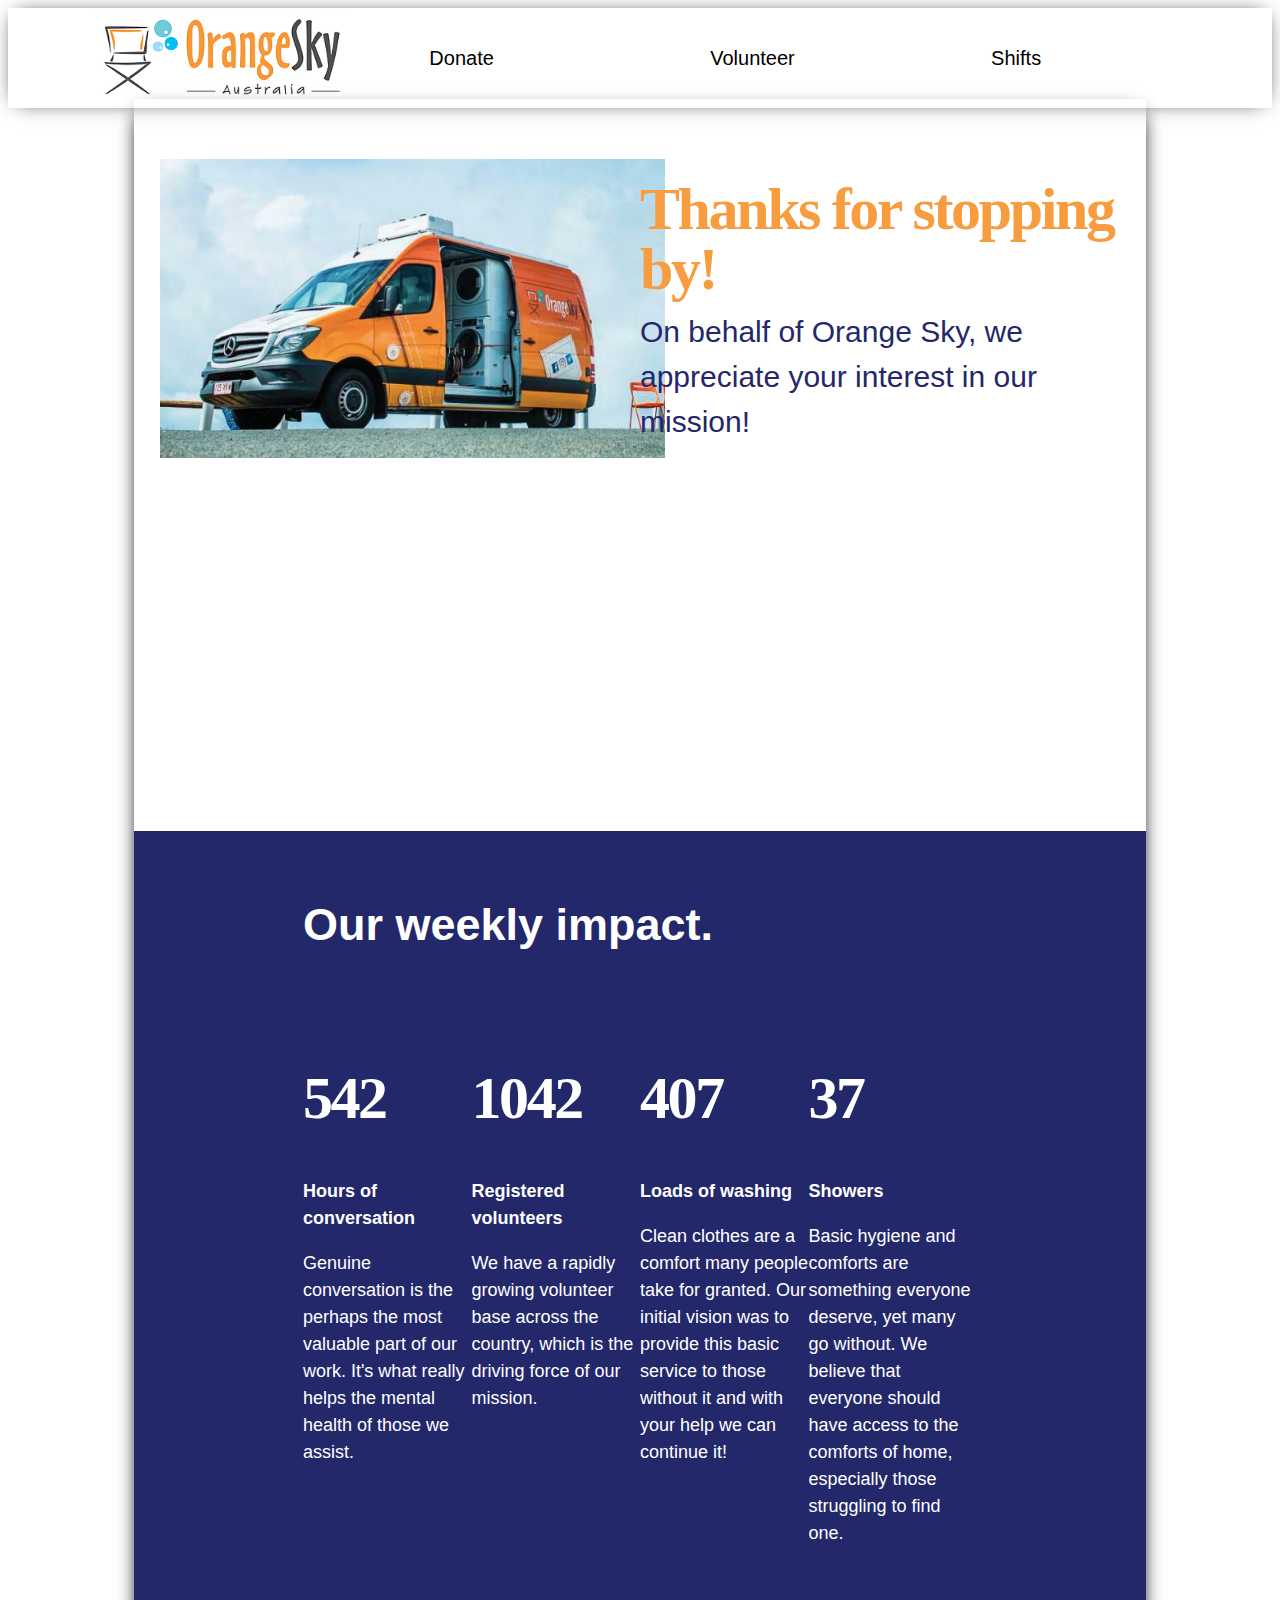
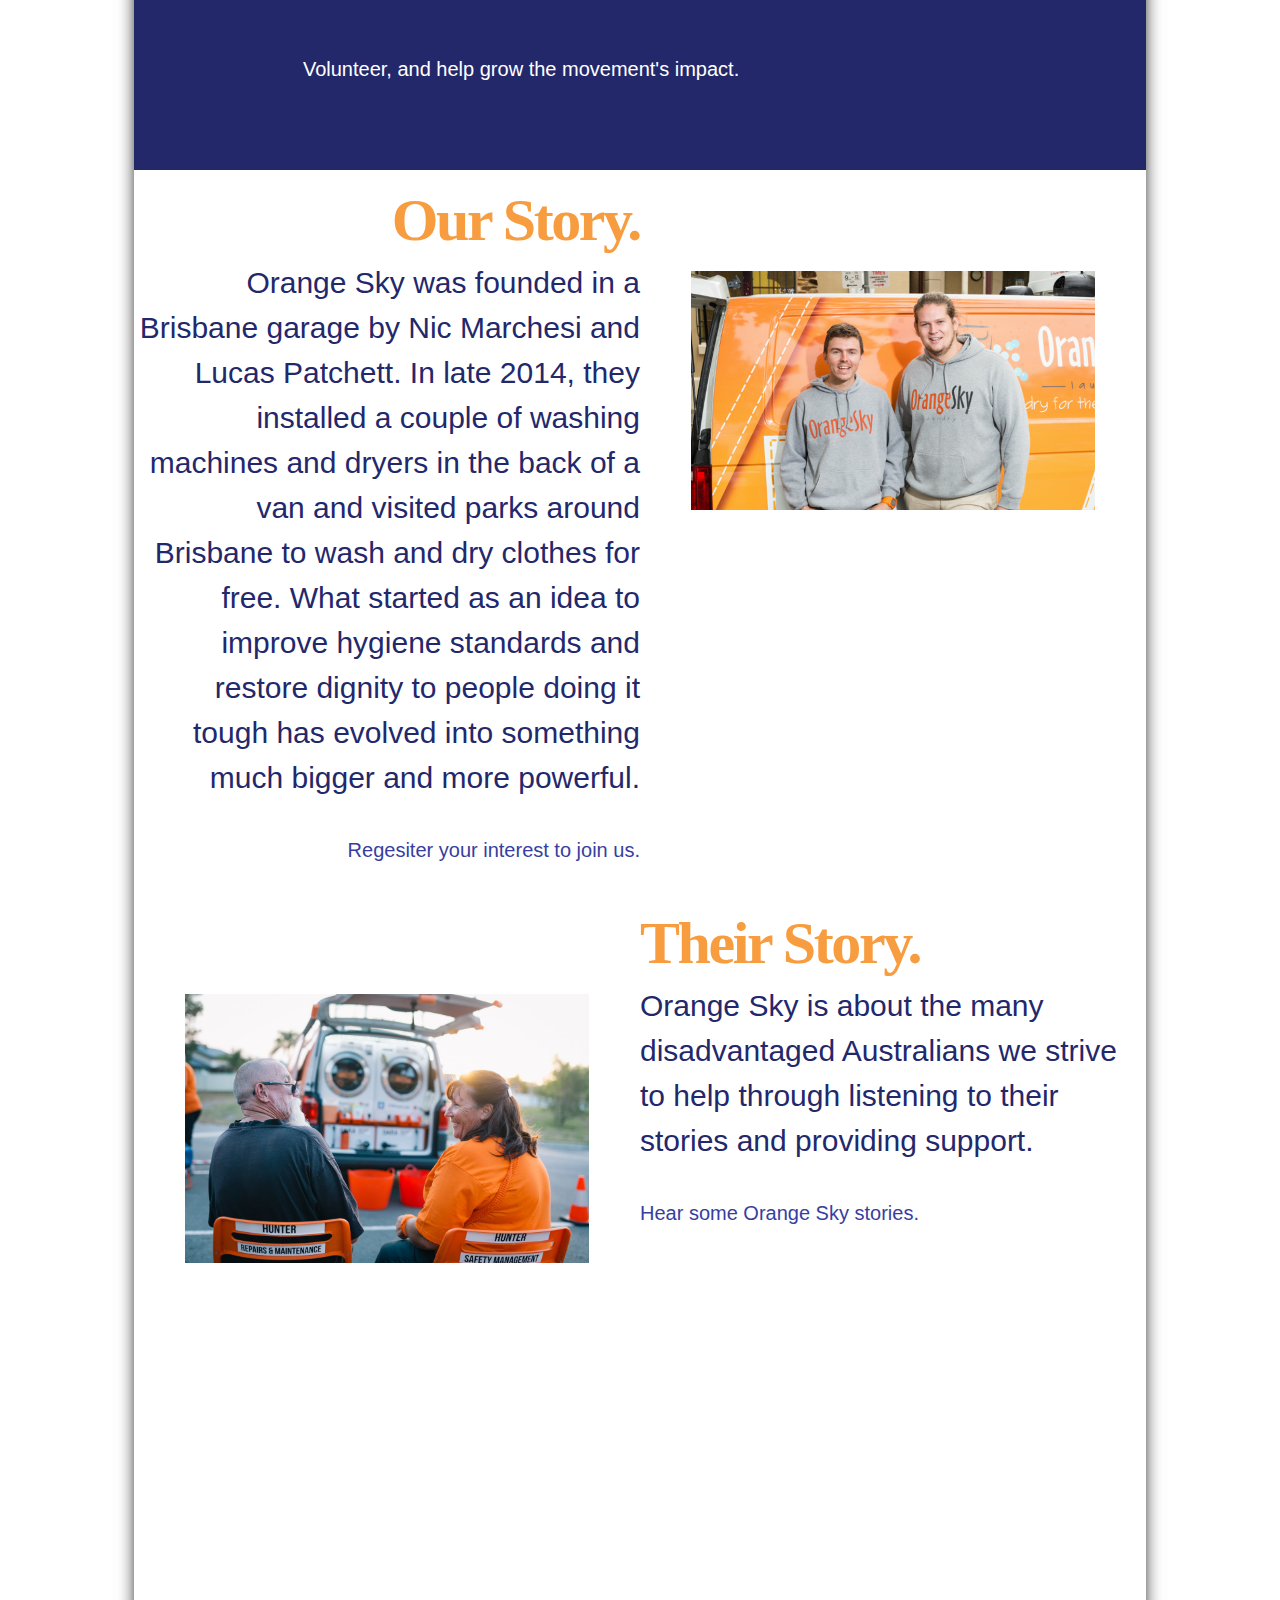
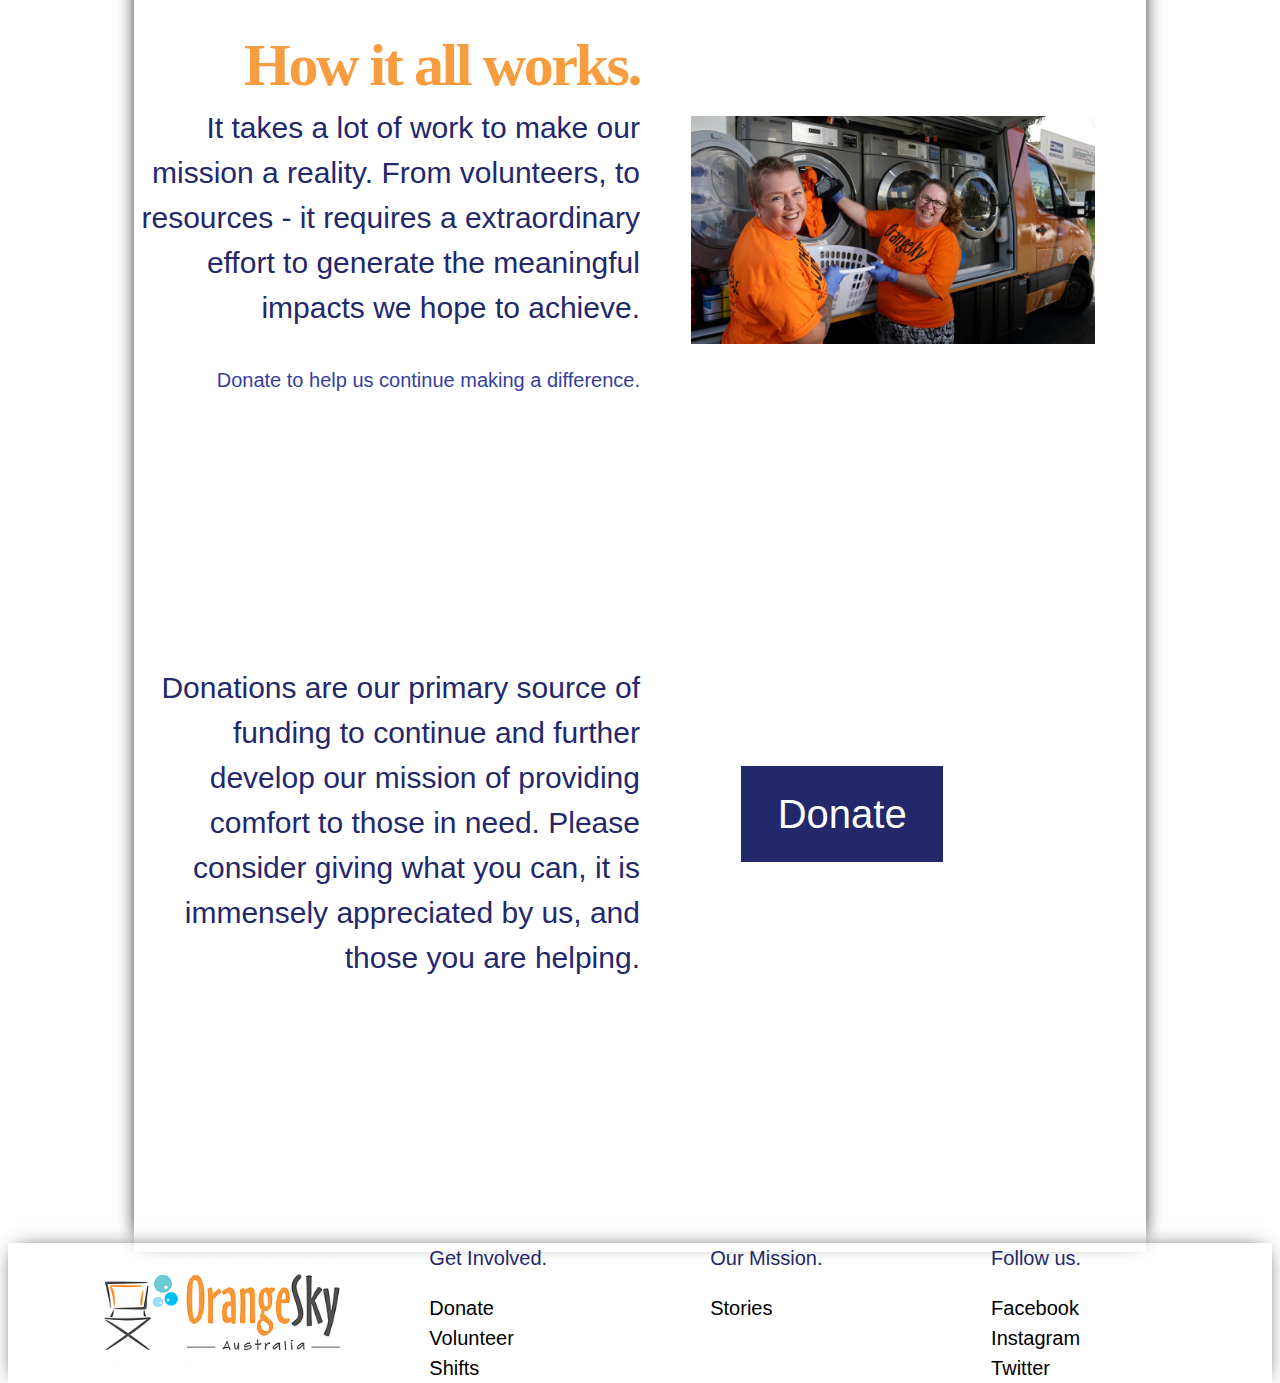
<file: index.html>
<!DOCTYPE html>
<html>

  <!-- This document is the homepage -->

<head>
	<meta charset="utf-8">
	<meta name="viewport" content="width=device-width">
	<title>repl.it</title>
	<link href="style.css" rel="stylesheet" type="text/css" />
</head>

<!-- Homepage is divided into named grid sections, which are filled with content -->

<div class="homepage">
  <div class="header">
    <div class="head-nav-links"> <!-- most important links are found here - donate, volunteer, and shifts -->
      <div class="links1">
        <p3><a href="donation.html">Donate</a></p3>
      </div>
      <div class="links2">
        <p3><a href="volunteer.html">Volunteer</a></p3>
      </div>
      <div class="links3">
         <p3 ><a href="shifts.html">Shifts</a></p3>
      </div>
    </div>
    <div class="head-home-link">
      <p3><a href = "index.html"> <!-- the Orange Sky logo is the home button -->
      <img src="imgs/logo.png" class="center" style="width: 60%"> </a> </p3>
    </div>
  </div>
  <div class="central"> <!-- central is the main part of the page, everything that isn't header or footer -->
    <div class="intro"> <!-- intro section -->
      <div class="intro-pic">
        <img src="imgs/van.png" class="center" style="padding-top: 10%">
      </div>
      <div class="intro-text">
         <h1 style="text-align: left; padding-top: 10%;"> Thanks for stopping by! </h1>
      <p style="text-align: left;"> On behalf of Orange Sky, we appreciate your interest in our mission!</p>
      </div>
    </div>
    <div class="stats"> <!-- stats section -->
      <div class="stats-title">
        <h4 style="font-size: 50 px;"> Our weekly impact. </h4>
      </div>
      <div class="stats-foot">
        <p2 style="text-align: right;"><a class="three" href="volunteer.html">Volunteer, and help grow the movement's impact.</a></p2>
      </div>
      <div class="convo">
        <h2> 542 </h2>
      <h3> Hours of conversation </h3>
      <p2> Genuine conversation is the perhaps the most valuable part of our work.
 It's what really helps the mental health of those we assist. </p2>
      </div>
      <div class="volun">
        
<h2> 1042 </h2>
      <h3> Registered volunteers </h3>
      <p2> We have a rapidly growing volunteer base across 
the country, which is the driving force of our mission. </p2>
      </div>
      <div class="wash">
        <h2> 407 </h2>
      <h3> Loads of washing </h3>
      <p2> Clean clothes are a comfort many people take for granted. Our initial vision was to provide 
this basic service to those without it and with your help we can continue it! </p2>
      </div>
      <div class="shower">
           <h2> 37 </h2>
      <h3> Showers </h3>
      <p2> Basic hygiene and comforts are something everyone deserve, yet many go without. We believe that everyone should have access to 
the comforts of home, especially those struggling to find one. </p2>
      </div>
    </div>
    <div class="our-story">  <!-- information sections -->
      <div class="our-text">
        

<h1 style="text-align: right;"> Our Story. </h1>
      <p style="text-align: right;"> Orange Sky was founded in a Brisbane garage by Nic Marchesi and Lucas Patchett. In late 2014, they installed a couple of washing machines and dryers in the back of a van and visited parks around Brisbane to wash and dry clothes for free. What started as an idea to improve hygiene standards and restore dignity to people doing 
it tough has evolved into something much bigger and more powerful.</p>
<p style="text-align: right; font-size: 25px;"><a class="two" href="volunteer.html">Regesiter your interest to join us.</a></p>
      </div>
      <div class="our-pic">
        
<img src="imgs/founders.jpg" class="centerimg">
      </div>
    </div>
    <div class="their-story">
      <div class="their-pic">
        <img src="imgs/theirstories.jpg" class="centerimg">
      </div>
      <div class="their-text">
        
<h1 style="text-align: left;"> Their Story. </h1>
      <p style="text-align: left; "> Orange Sky is about the many disadvantaged Australians we strive
 to help through listening to their stories and providing support.</p>
 <p style="font-size: 25px;"><a class="two" href="stories.html">Hear some Orange Sky stories.</a></p>
      </div>
    </div>
    <div class="workings">
      <div class="work-text">
        
<h1 style="text-align: right;"> How it all works. </h1>
      <p style="text-align: right;"> It takes a lot of work to make our mission a reality. From volunteers, to resources - it
 requires a extraordinary effort to generate the meaningful impacts we hope to achieve. </p>
 <p style="text-align: right; font-size: 25px;"><a class="two" href="donate.html">Donate to help us continue making a difference.</a></p>
      </div>
      <div class="work-pic">
         <img src="imgs/laundry.jpg" class="centerimg">
      </div>
    </div>
    <div class="cta">  <!-- call to action block with donate button -->
      <div class="cta-text">
         <p style="text-align: right;"> Donations are our primary source of funding to continue and further develop our mission of providing comfort to those in need. Please consider giving what you can, it is immensely appreciated by us, and those you are helping.  </p>
      </div>
      <div class="cta-link">
        <button href="donation.html" class="button"><a class="four" href = "donation.html">Donate</a></button>
      </div>
    </div>
  </div>
  <div class="footer"> <!-- footer section, includes links to all pages -->
    <div class="foot-home-link">
      <p3><a href = "index.html">
      <img src="imgs/logo.png" class="center" style="width: 60%"> </a> </p3>
    </div>
    <div class="foot-nav">
      <div class="foot-links1">
        <p style="font-size: 20px;">Get Involved.</p>
        <p3><a href="donation.html">Donate</a></p3>
        <p3><a href="volunteer.html">Volunteer</a></p3>
        <p3><a href="shifts.html">Shifts</a></p3>
      </div>
      <div class="foot-links2">
        <p style="font-size: 20px;">Our Mission.</p>
        <p3><a href="stories.html">Stories</a></p3>
      </div>
      <div class="foot-links3">
        <p style="font-size: 20px;">Follow us.</p>
        <p3><a href="https://www.facebook.com/OrangeSkyAU/">Facebook</a></p3>
        <p3><a href="https://www.instagram.com/orangeskyau/?hl=en">Instagram</a></p3>
        <p3><a href="https://twitter.com/orangeskyau?lang=en">Twitter</a></p3>
      </div>
    </div>
  </div>
</div>
</html>
</file>
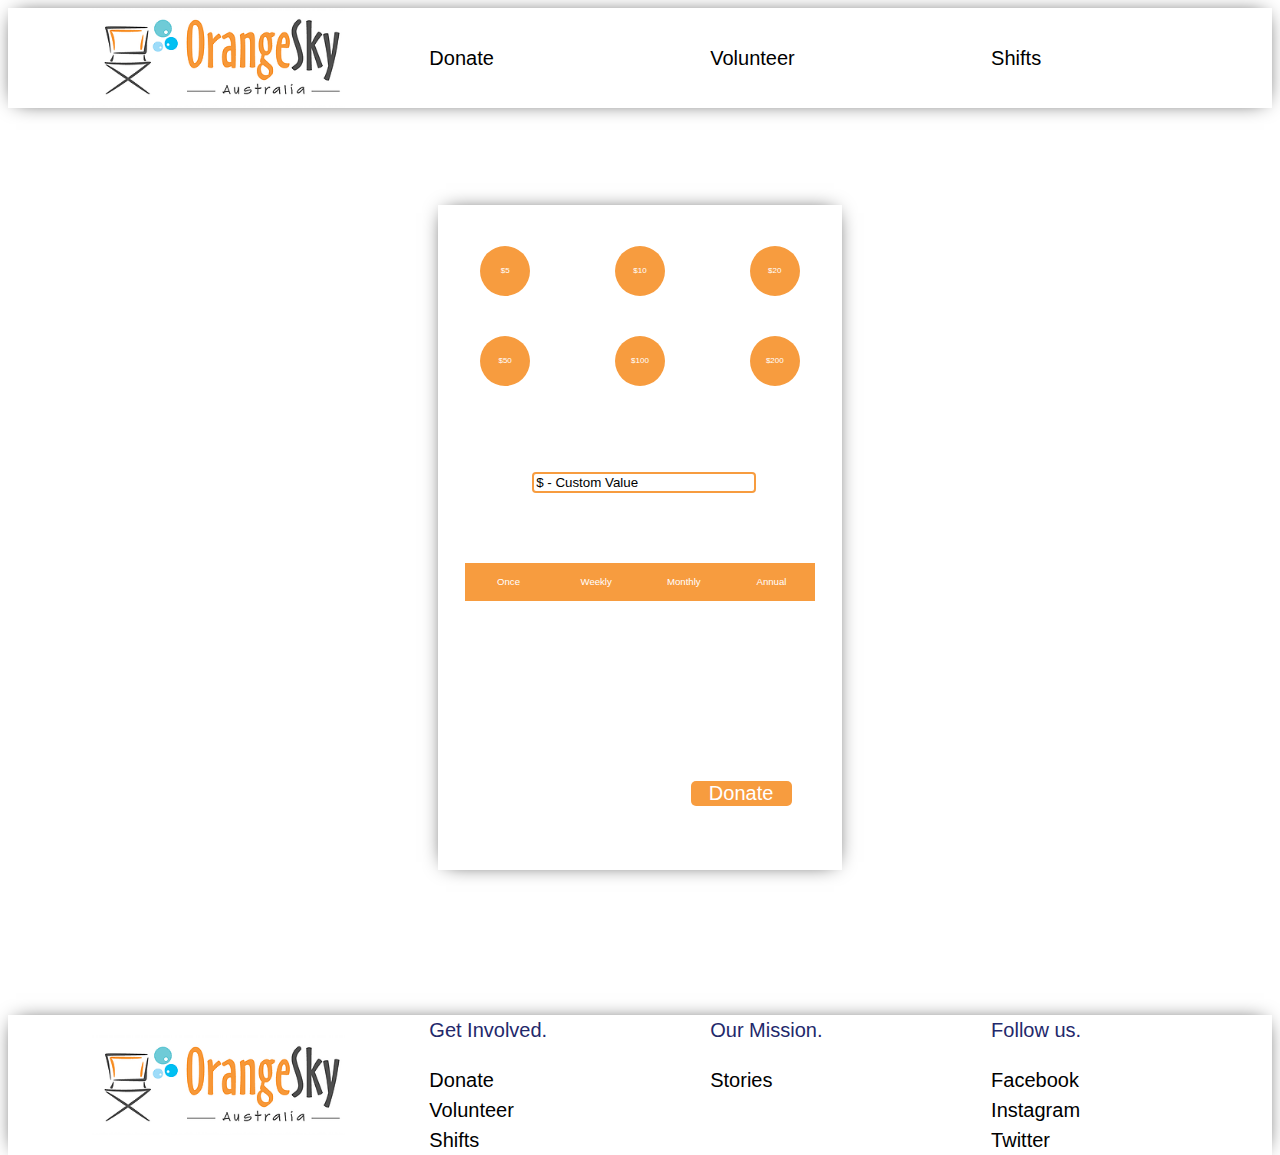
<file: donation.html>
<!DOCTYPE html>
<html>

<head>
	<meta charset="utf-8">
	<meta name="viewport" content="width=device-width">
	<title>repl.it</title>
	<link href="style.css" rel="stylesheet" type="text/css" />
</head>

<div class="donation">
  <div class="d-header"> <!-- header and footer are the same on all pages -->
    <div class="d-head-nav-links">
      <div class="d-links1"><p3><a href="donation.html">Donate</a></p3></div>
      <div class="d-links2"><p3><a href="volunteer.html">Volunteer</a></p3></div>
      <div class="d-links3"><p3 ><a href="shifts.html">Shifts</a></p3></div>
    </div>
    <div class="d-head-home-link"><p3><a href = "index.html">
      <img src="imgs/logo.png" class="center" style="width: 60%"> </a> </p3> </a> </p3></div>
  </div>
  <div class="form"> <!-- central form block -->
    <div class="main-space">
      <div class="amounts">
        <div class="choices">
          <div class="five"><button class="circlebutton">$5</button></div>
          <div class="ten"><button class="circlebutton">$10</button></div>
          <div class="twenty"><button class="circlebutton">$20</button></div>
          <div class="fifty"><button class="circlebutton">$50</button></div>
          <div class="hundred"><button class="circlebutton">$100</button></div>
          <div class="two-hundred"><button class="circlebutton">$200</button></div>
        </div>
        <div class="custom">
          <div class="entry-zone"><input type="text" class="inputbox" value="$ - Custom Value"></div>
        </div>
      </div>
      <div class="frequency">
        <div class="once"><button class="selectorbutton">Once</button></div>
        <div class="weekly"><button class="selectorbutton">Weekly</button></div>
        <div class="monthly"><button class="selectorbutton">Monthly</button></div>
        <div class="annual"><button class="selectorbutton">Annual</button></div>
      </div>
      <div class="submit">
        <div class="submit-space"><button class="submitbutton">Donate</button></div>
      </div>
    </div>
  </div>
   <div class="d-footer"> <!-- same footer as homepage -->
    <div class="d-foot-home-link"><p3><a href = "index.html">
      <img src="imgs/logo.png" class="center" style="width: 60%"> </a> </p3></div>
    <div class="d-foot-nav">
      <div class="d-foot-links1">
          <p style="font-size: 20px;">Get Involved.</p>
        <p3><a href="donation.html">Donate</a></p3>
        <p3><a href="volunteer.html">Volunteer</a></p3>
        <p3><a href="shifts.html">Shifts</a></p3>
      </div>
      <div class="d-foot-links2">
        <p style="font-size: 20px;">Our Mission.</p>
        <p3><a href="stories.html">Stories</a></p3>
      </div>
      <div class="d-foot-links3">
         <p style="font-size: 20px;">Follow us.</p>
        <p3><a href="https://www.facebook.com/OrangeSkyAU/">Facebook</a></p3>
        <p3><a href="https://www.instagram.com/orangeskyau/?hl=en">Instagram</a></p3>
        <p3><a href="https://twitter.com/orangeskyau?lang=en">Twitter</a></p3>
      </div>
    </div>
  </div>
</div>


</html>
</file>
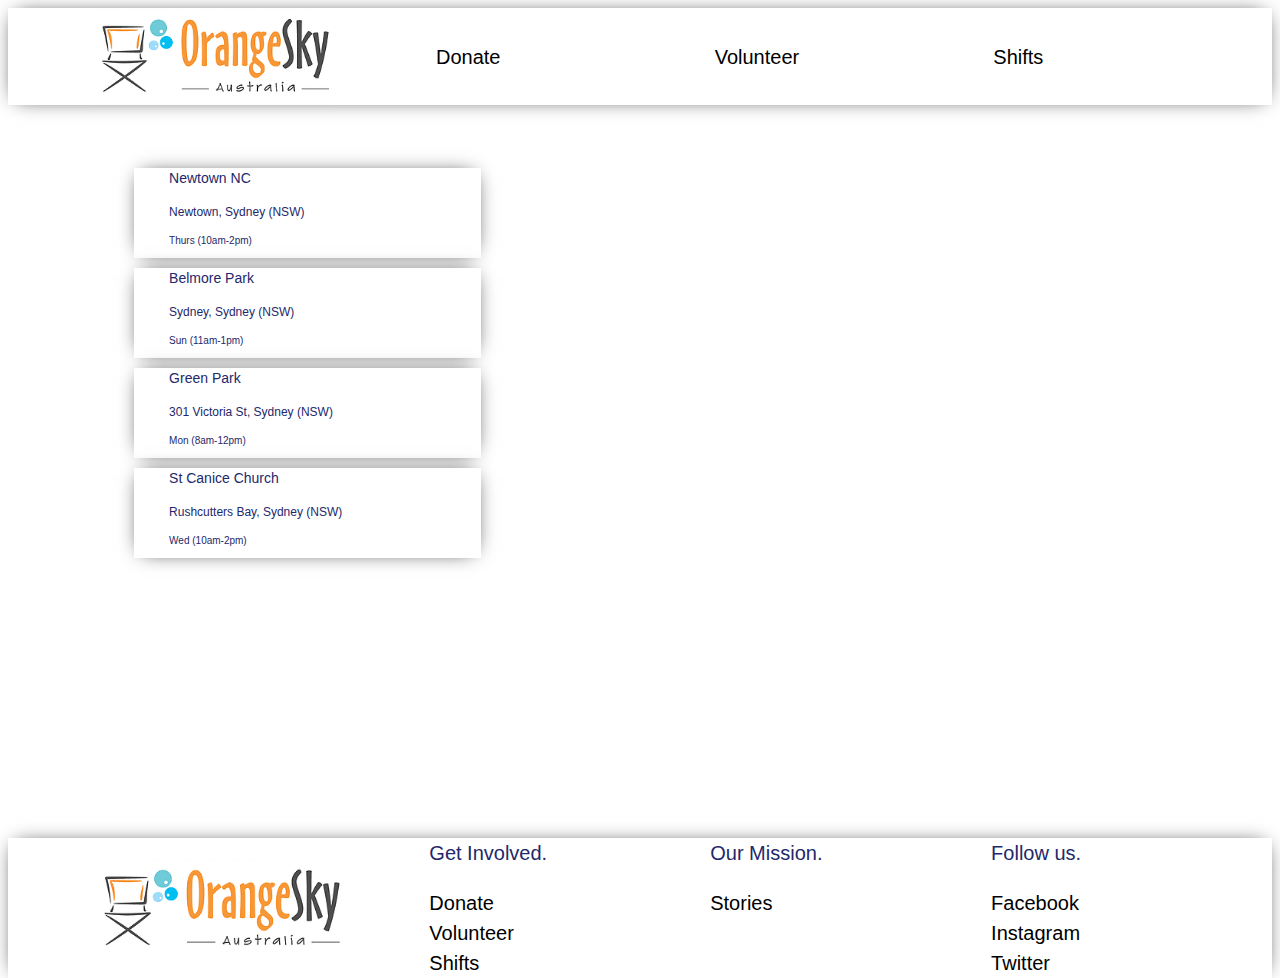
<file: shifts.html>
<!DOCTYPE html>
<html>

<head>
	<meta charset="utf-8">
	<meta name="viewport" content="width=device-width">
	<title>repl.it</title>
	<link href="style.css" rel="stylesheet" type="text/css" />
</head>

<div class="shifts"> 
  <div class="sh-header">
    <div class="sh-head-nav-links">
      <div class="sh-links1">
        <p3><a href="donation.html">Donate</a></p3>
      </div>
      <div class="sh-links2">
        <p3><a href="volunteer.html">Volunteer</a></p3>
      </div>
      <div class="sh-links3">
        <p3 ><a href="shifts.html">Shifts</a></p3>
      </div>
    </div>
    <div class="sh-head-home-link">
      <p3><a href = "index.html">
      <img src="imgs/logo.png" class="center" style="width: 60%"> </a> </p3>
    </div>
  </div>
  <div class="shifts-hub"> <!-- shifts hub includes shifts bar and the embedded map -->
    
    
    <div class="shifts-bar"> <!-- shifts bar contains blocks with shift details listed -->
      <div class="shift1">
        <p style = "font-size: 14px; margin-left: 10%;"> Newtown NC </p>
         <p style = "font-size: 12px; margin-left: 10%;"> Newtown, Sydney (NSW) </p>
          <p style = "font-size: 10px; margin-left: 10%;"> Thurs (10am-2pm) </p>
      </div>
      <div class="shift2">
         <p style = "font-size: 14px; margin-left: 10%;"> Belmore Park </p>
         <p style = "font-size: 12px; margin-left: 10%;"> Sydney, Sydney (NSW) </p>
          <p style = "font-size: 10px; margin-left: 10%;"> Sun (11am-1pm) </p>
      </div>
      <div class="shift3">
         <p style = "font-size: 14px; margin-left: 10%;"> Green Park </p>
         <p style = "font-size: 12px; margin-left: 10%;"> 301 Victoria St, Sydney (NSW) </p>
          <p style = "font-size: 10px; margin-left: 10%;"> Mon (8am-12pm) </p>
      </div>
      <div class="shift4">
         <p style = "font-size: 14px; margin-left: 10%;"> St Canice Church </p>
         <p style = "font-size: 12px; margin-left: 10%;"> Rushcutters Bay, Sydney (NSW) </p>
          <p style = "font-size: 10px; margin-left: 10%;"> Wed (10am-2pm) </p>
      </div>
    </div>
    <div class="shifts-map"> <!-- embeded Google map of Sydney - it's interactive-->
       <iframe src="https://www.google.com/maps/embed?pb=!1m18!1m12!1m3!1d424146.1026650159!2d150.65179546185027!3d-33.84735671951983!2m3!1f0!2f0!3f0!3m2!1i1024!2i768!4f13.1!3m3!1m2!1s0x6b129838f39a743f%3A0x3017d681632a850!2sSydney%20NSW!5e0!3m2!1sen!2sau!4v1606015134118!5m2!1sen!2sau" width="100%" height="500" frameborder="0" style="border:0;" allowfullscreen="" aria-hidden="false" tabindex="0"></iframe>
    </div>
  </div>
   <div class="sh-footer"> <!-- same footer on each page, allows all pages to be easily accessed -->
    <div class="sh-foot-home-link">
      <p3><a href = "index.html">
      <img src="imgs/logo.png" class="center" style="width: 60%"> </a> </p3>
    </div>
    <div class="sh-foot-nav">
      <div class="sh-foot-links1">
        <p style="font-size: 20px;">Get Involved.</p>
        <p3><a href="donation.html">Donate</a></p3>
        <p3><a href="volunteer.html">Volunteer</a></p3>
        <p3><a href="shifts.html">Shifts</a></p3>
      </div>
      <div class="sh-foot-links2">
        <p style="font-size: 20px;">Our Mission.</p>
        <p3><a href="stories.html">Stories</a></p3>
      </div>
      <div class="sh-foot-links3">
        <p style="font-size: 20px;">Follow us.</p>
        <p3><a href="https://www.facebook.com/OrangeSkyAU/">Facebook</a></p3>
        <p3><a href="https://www.instagram.com/orangeskyau/?hl=en">Instagram</a></p3>
        <p3><a href="https://twitter.com/orangeskyau?lang=en">Twitter</a></p3>
      </div>
    </div>
  </div>
</div>

</html>
</file>
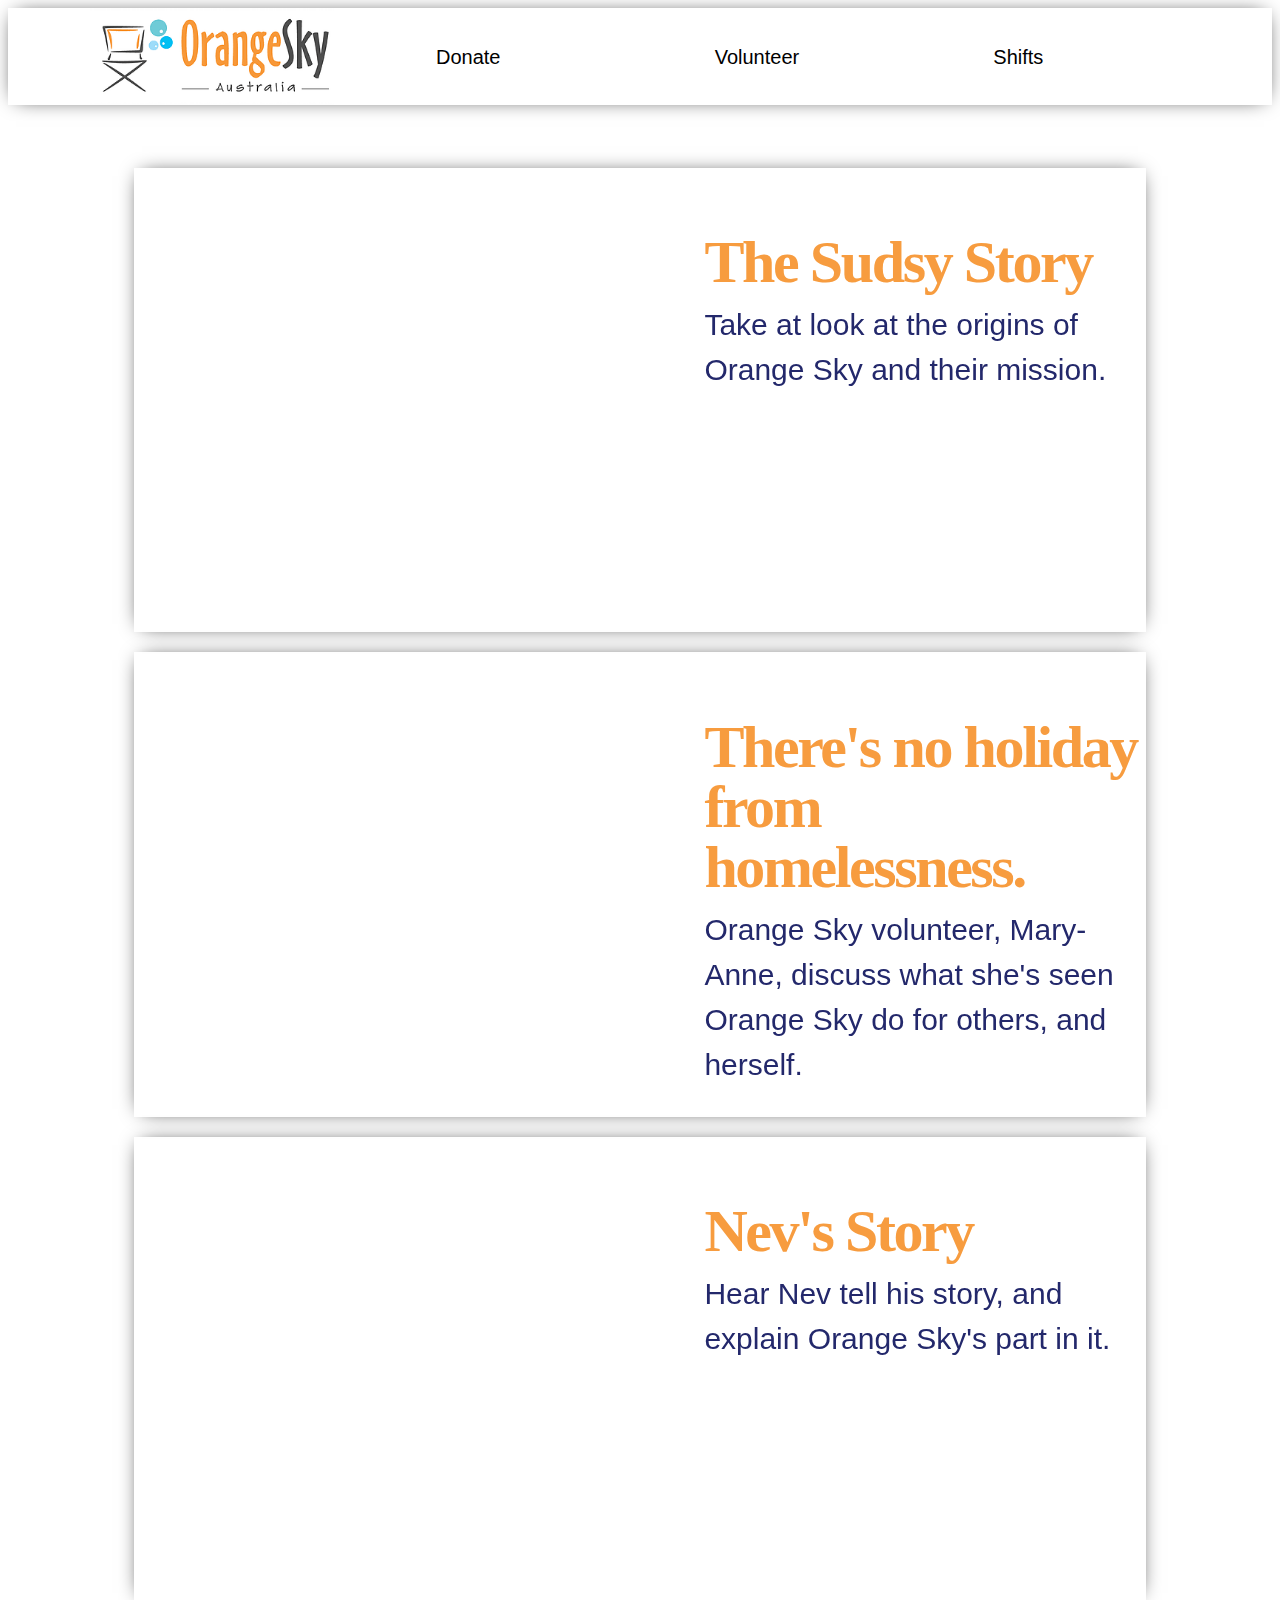
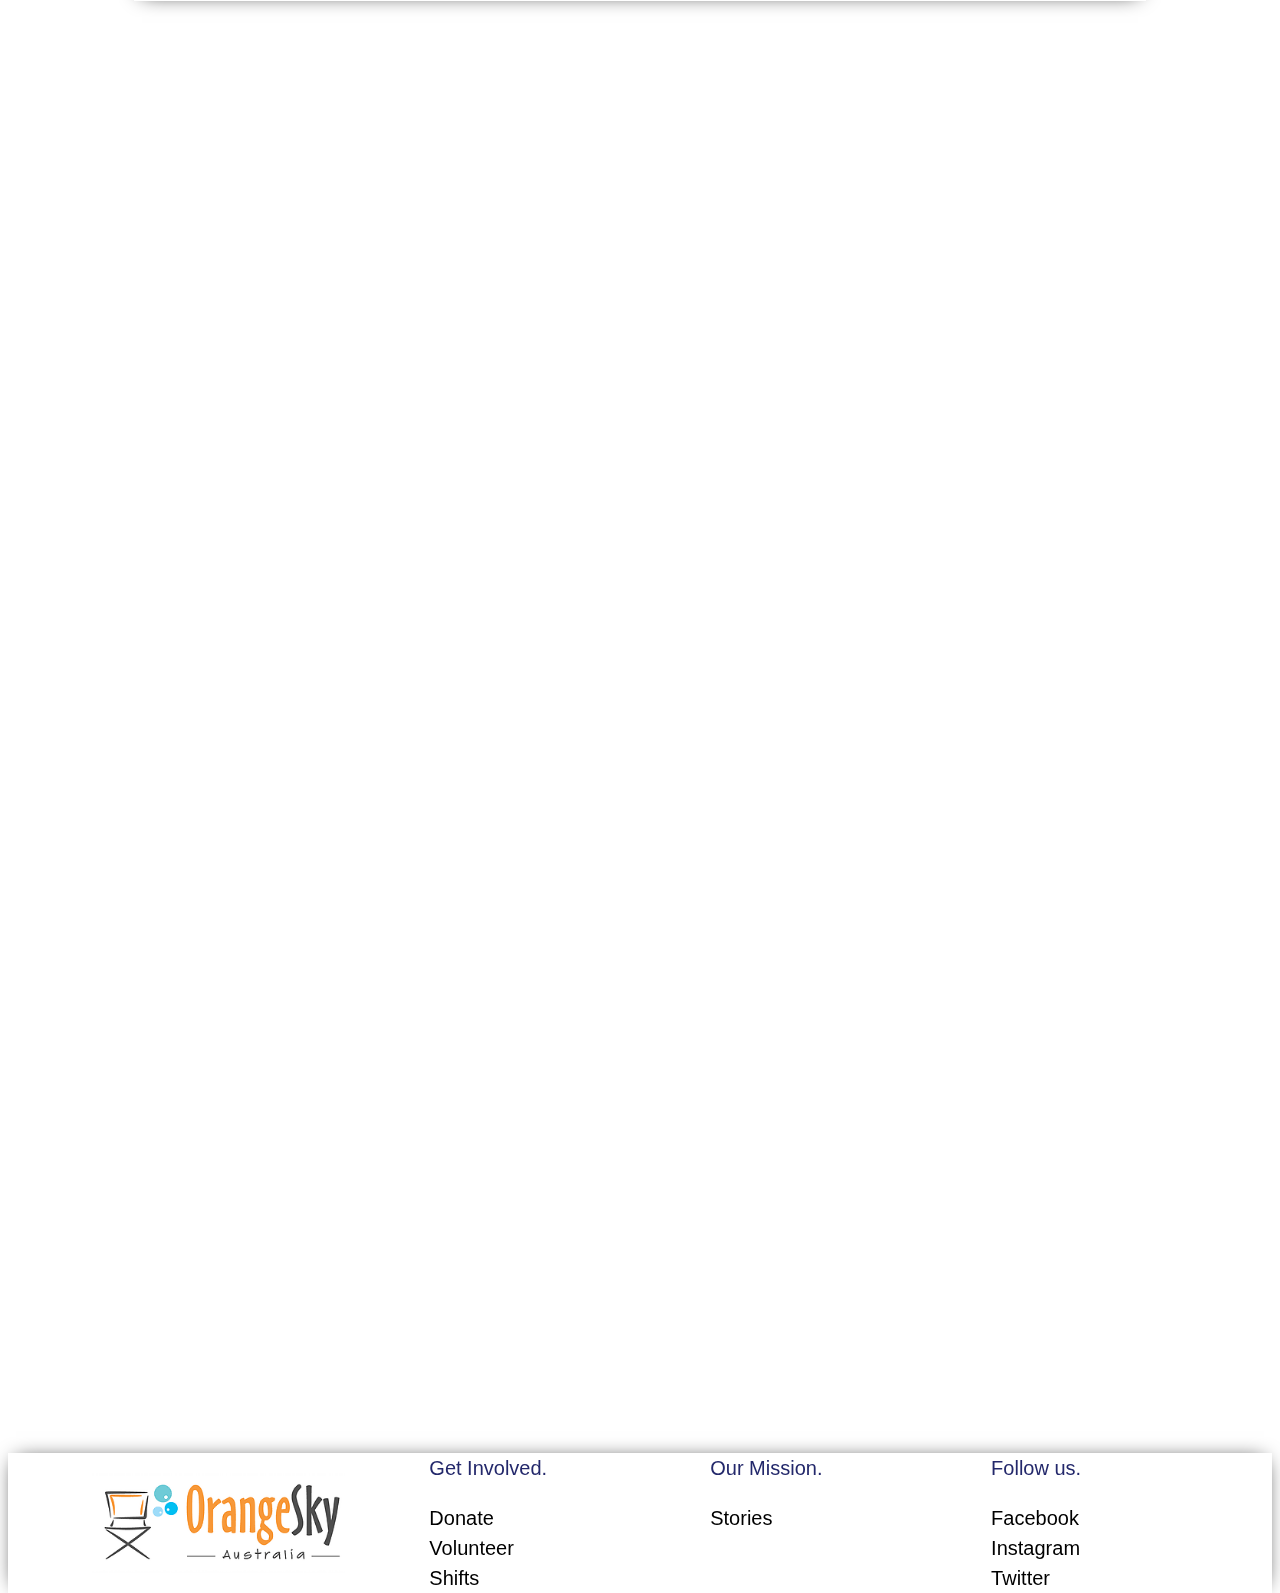
<file: stories.html>
<!DOCTYPE html>
<html>

<head>
	<meta charset="utf-8">
	<meta name="viewport" content="width=device-width">
	<title>repl.it</title>
	<link href="style.css" rel="stylesheet" type="text/css" />
</head>

<div class="stories"> <!-- stories page is a source of embedded youtube videos -->
  <div class="s-header">
    <div class="s-head-nav-links">
      <div class="s-links1">
        <p3><a href="donation.html">Donate</a></p3>
      </div>
      <div class="s-links2">
        <p3><a href="volunteer.html">Volunteer</a></p3>
      </div>
      <div class="s-links3">
        <p3 ><a href="shifts.html">Shifts</a></p3>
      </div>
    </div>
    <div class="s-head-home-link">
      <p3><a href = "index.html">
      <img src="imgs/logo.png" class="center" style="width: 60%"> </a> </p3>
    </div>
  </div>
  <div class="stories-hub">
    <!-- There are three stories used as examples but the page could contain as many as needed -->
    <div class="story1">
      <div class="s1img">
        <iframe width="560" height="100%" src="https://www.youtube.com/embed/RaxfJHLD8uM" frameborder="0" allow="accelerometer; autoplay; clipboard-write; encrypted-media; gyroscope; picture-in-picture" allowfullscreen></iframe>
      </div>
      <div class="s1text">
        <h1 style="text-align: left; padding-top: 10%;"> The Sudsy Story </h1>
      <p style="text-align: left;">Take at look at the origins of Orange Sky and their mission.</p>
      </div>
    </div>
    <div class="story2">
      <div class="s2img">
        <iframe width="560" height="100%" src="https://www.youtube.com/embed/nKksWhoHJYY" frameborder="0" allow="accelerometer; autoplay; clipboard-write; encrypted-media; gyroscope; picture-in-picture" allowfullscreen></iframe>
      </div>
      <div class="s2text">
        <h1 style="text-align: left; padding-top: 10%;">There's no holiday from homelessness.</h1>
      <p style="text-align: left;">Orange Sky volunteer, Mary-Anne, discuss what she's seen Orange Sky do for others, and herself.</p>
      </div>
    </div>
    <div class="story3">
      <div class="s3img">
        <iframe width="560" height="100%" src="https://www.youtube.com/embed/RZxlygkoctw" frameborder="0" allow="accelerometer; autoplay; clipboard-write; encrypted-media; gyroscope; picture-in-picture" allowfullscreen></iframe>
      </div>
      <div class="s3text">
        <h1 style="text-align: left; padding-top: 10%;">Nev's Story</h1>
      <p style="text-align: left;">Hear Nev tell his story, and explain Orange Sky's part in it.</p>
      </div>
    </div>
  </div>
  <div class="s-footer"> <!--again, the same footer is always used -->
    <div class="s-foot-home-link">
       <p3><a href = "index.html">
      <img src="imgs/logo.png" class="center" style="width: 60%"> </a> </p3>
    </div>
    <div class="s-foot-nav">
      <div class="s-foot-links1">
        <p style="font-size: 20px;">Get Involved.</p>
        <p3><a href="donation.html">Donate</a></p3>
        <p3><a href="volunteer.html">Volunteer</a></p3>
        <p3><a href="shifts.html">Shifts</a></p3>
      </div>
      <div class="s-foot-links2">
        <p style="font-size: 20px;">Our Mission.</p>
        <p3><a href="stories.html">Stories</a></p3>
      </div>
      <div class="s-foot-links3">
         <p style="font-size: 20px;">Follow us.</p>
        <p3><a href="https://www.facebook.com/OrangeSkyAU/">Facebook</a></p3>
        <p3><a href="https://www.instagram.com/orangeskyau/?hl=en">Instagram</a></p3>
        <p3><a href="https://twitter.com/orangeskyau?lang=en">Twitter</a></p3>
      </div>
    </div>
  </div>
</div>

</html>
</file>
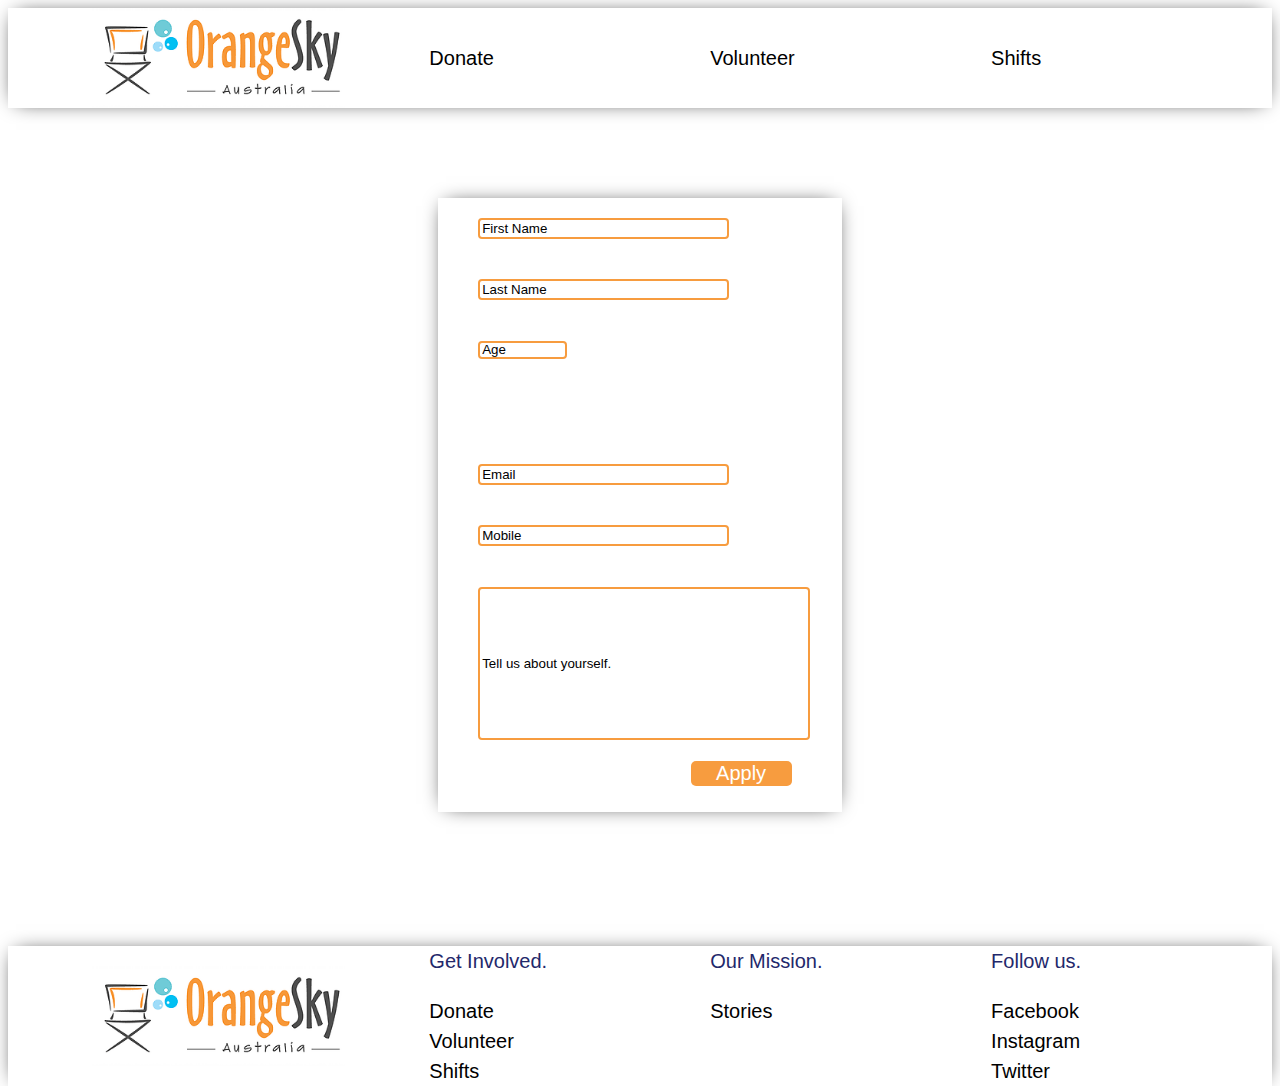
<file: volunteer.html>
<!DOCTYPE html>
<html>

<head>
	<meta charset="utf-8">
	<meta name="viewport" content="width=device-width">
	<title>repl.it</title>
	<link href="style.css" rel="stylesheet" type="text/css" />
</head>

<div class="volunteer"> <!-- volunteer form allows user to enter in their deatils. -->
	<div class="v-header">
		<div class="v-head-nav-links">
			<div class="v-links1">
				<p3><a href="donation.html">Donate</a></p3> 
			</div>
			<div class="v-links2">
				<p3><a href="volunteer.html">Volunteer</a></p3>
			</div>
			<div class="v-links3">
				<p3><a href="shifts.html">Shifts</a></p3>
			</div>
		</div>
		<div class="v-head-home-link">
			<p3><a href="index.html">
					<img src="imgs/logo.png" class="center" style="width: 60%"> </a> </p3>
    </div>
  </div>
  <div class="v-form">
    <div class="v-form-space">
      <div class="name"> <!-- first and last name -->
        <input type="text" class="inputbox-v" value="First Name">
        <input type="text" class="inputbox-v" value="Last Name">
      </div>
      <div class="details"> <!-- age -->
        <input type="text" class="inputbox-v" style="height: 10%; width:20%" value="Age">
      
      </div>
      <div class="contact"> <!-- phone and email -->
        <input type="text" class="inputbox-v" value="Email">
        <input type="text" class="inputbox-v" value="Mobile">
      </div>
      <div class="reason"> <!-- short personal description and reason to volunteer -->
        <input type="text" class="inputbox-v" style="height: 80%; width:80%" value="Tell us about yourself." >
      </div>
      <div class="v-submit">
        <div class="v-sub-zone"><button class="submitbutton" style="margin-top: 5%">Apply</button></div>
      </div>
    </div>
  </div>
    <div class="v-footer">
    <div class="v-foot-home-link">
      <p3><a href = "index.html">
      <img src="imgs/logo.png" class="center" style="width: 60%"> </a> </p3>
    </div>
    <div class="v-foot-nav">
      <div class="v-foot-links1">
        <p style="font-size: 20px;">Get Involved.</p>
        <p3><a href="donation.html">Donate</a></p3>
        <p3><a href="volunteer.html">Volunteer</a></p3>
        <p3><a href="shifts.html">Shifts</a></p3>
      </div>
      <div class="v-foot-links2">
        <p style="font-size: 20px;">Our Mission.</p>
        <p3><a href="stories.html">Stories</a></p3>
      </div>
      <div class="v-foot-links3">
        <p style="font-size: 20px;">Follow us.</p>
        <p3><a href="https://www.facebook.com/OrangeSkyAU/">Facebook</a></p3>
        <p3><a href="https://www.instagram.com/orangeskyau/?hl=en">Instagram</a></p3>
        <p3><a href="https://twitter.com/orangeskyau?lang=en">Twitter</a></p3>
      </div>
    </div>
  </div>
</div>
</file>
<file: style.css>
html, body, .homepage { height: 150%; margin: 10; }
html, body, .donation { height: 100%; margin: 10; }
html, body, .volunteer { height: 100%; margin: 10; }
html, body, .stories { height: 100%; margin: 10; }


/*The following code sections are used for formatting the content */

.center {
  display: block;
  margin-left: auto;
  margin-right: auto;
  margin-top: auto;
  margin-bottom: auto;
  width: 100%;
  padding-left: 5%;
  padding-right: 5%;
}


.centerimg {
  display: block;
  margin-left: auto;
  margin-right: auto;
  margin-top: auto;
  margin-bottom: auto;
  padding-top: 20%;
  width: 80%;
  padding-left: 5%;
  padding-right: 5%;

}


/*Button styles */
.button {
  display: block;
  margin-left: 20%;
  margin-right: auto;
  margin-top: 20%;
  margin-bottom: auto;
  width: 40%;
  background-color: #23286b; 
  border: none;
  font-family: 'DM Sans', sans-serif;
  color: white;
  text-align: center;
  text-decoration: none;
  font-size: 40px;
  padding-top: 5%;
  padding-bottom: 5%;
}

.button:hover {
  background-color: #f79c3f;
  text-decoration: underline;
  text-decoration-line: 1px;
  font-size: 40px;
  transition: 0.3s;
}

.circlebutton {
  display: block;
  margin-left: auto;
  margin-right: auto;
  margin-top: 30%;
  margin-bottom: auto;
  width: 50px;
  height: 50px;
  background-color: #f79c3f; 
  border: none;
  font-family: 'DM Sans', sans-serif;
  color: white;
  text-align: center;
  text-decoration: none;
  font-size: 50%;
  border-radius: 50%; 
}

.circlebutton:hover {
  background-color: #ffb76f; 
}

.circlebutton:focus {
  background-color: #23286b; 
  transition: 0.2s;
}


.selectorbutton {
  display: block;
 margin-top: 80%;
 padding-top: 15%;
 padding-bottom: 15%;
  width: 100%;
  background-color: #f79c3f; 
  border: none;
  font-family: 'DM Sans', sans-serif;
  color: white;
  text-align: center;
  text-decoration: none;
  font-size: 60%;
}

.selectorbutton:hover {
   background-color: #ffb76f; 
   transition: 0.3s;
}

.selectorbutton:focus {
  background-color: #23286b; 
  border: none;
}

.submitbutton {
  display: block;
  margin-left: auto;
  margin-right: auto;
  margin-top: auto;
  margin-bottom: auto;
  width: 50%;
  background-color: #f79c3f; 
  border-radius: 5px;
  font-family: 'DM Sans', sans-serif;
  color: white;
  text-align: center;
  text-decoration: none;
  font-size: 20px;
  border: none;
}

.submitbutton:hover {
  background-color: #ffb76f; 
}

.submitbutton:focus {
  background-color: #1bce51; 
}


/*input styles*/

.inputbox {
  margin-top: 40%;
  border: 2px solid #f79c3f;
  border-radius: 4px;
  width: 100%;
}

.inputbox:hover {
  border: 2px solid #f79c3f;
  border-radius: 4px;
  width: 100%;
  background-color: #dfdfdf;
  transition: 0.3s;
}

.inputbox:focus {
  border: 2px solid #23286b;
}

.inputbox-v {
  display: inline-grid;
  border: 2px solid #f79c3f;
  border-radius: 4px;
  width: 60%;
  margin-top: 5%;
  margin-bottom: 5%;
  margin-left: 10%;
}

.inputbox-v:hover {
 background-color: #dfdfdf;
 transition: 0.2s;
}

/*text styles */

h1 {
  margin-top: 20px;
  margin-bottom: 10px;
  font-family: 'Times New Roman', TimesNewRoman, Times, Baskerville, Georgia, serif;
  color: #f79c3f;
  font-size: 60px;
  line-height: 1;
  font-weight: 700;
  letter-spacing: -0.04em;
}

  h2 {  
  font-family: 'Times New Roman', TimesNewRoman, Times, Baskerville, Georgia, serif;
  color: rgb(255, 255, 255);
  font-size: 60px;
  line-height: 1;
  font-weight: 700;
  letter-spacing: -0.04em;
  }

h3 {
  font-family: 'DM Sans', sans-serif;
  color: #ffffff;
  font-size: 18px;
  line-height: 1.5;
}

h4 {
    font-family: 'DM Sans', sans-serif;
  color: #ffffff;
  font-size: 45px;
  line-height: 1.5;
}

p {
  font-family: 'DM Sans', sans-serif;
  color: #23286b;
  font-size: 30px;
  line-height: 1.5;
  margin-top: auto;
}

p2 {
  font-family: 'DM Sans', sans-serif;
  color: #ffffff;
  font-size: 18px;
  line-height: 1.5;
}

p3 {
  font-family: 'DM Sans', sans-serif;
  color: #000;
  font-size: 20px;
  line-height: 1.5;
  display: block;
  margin-top: auto;
  margin-bottom: auto;
}




/*link styles */

a:link {
  color: #000;
  font-family: 'DM Sans', sans-serif;
  font-size: 20px;
  text-decoration: none;
  margin-left: auto;
  margin-right: auto;
}

a:hover {
  color: #f79c3f;
  font-family: 'DM Sans', sans-serif;
  font-size: 20px;
  text-decoration: none;
  margin-left: auto;
  margin-right: auto;
}



a.two:link {
 font-family: 'DM Sans', sans-serif;
  color: #373ea0;
  font-size: 25 px;
  line-height: 1.5;
  transition: 0.3s;
}

a.two:hover {
   font-family: 'DM Sans', sans-serif;
  color: #373ea0;
  font-size: 25 px;
  line-height: 1.5;
  text-decoration: underline;
  text-decoration-color:  #f79c3f;
  cursor: pointer;
}


a.three:link {
  color:#ffffff;
  text-align: right;
}

a.three:hover {
  text-align: right;
  color: #f79c3f;
  cursor: pointer;
}


a.four:link { 
  border: none;
  font-family: 'DM Sans', sans-serif;
  color: white;
  text-decoration: none;
  font-size: 40px;
}

a.four:hover {
  color: #373ea0;
  text-decoration: none;
}


/*The following code section is the stylings for the homepage*/
.homepage {
  display: grid;
  grid-template-columns: 0.4fr 1.6fr 1.6fr 0.4fr;
  grid-template-rows: 0.2fr 3fr 0.2fr;
  gap: 0px 0px;
  grid-template-areas:
    "header header header header"
    ". central central ."
    "footer footer footer footer";
}

.header {
  display: grid;
  grid-template-columns: 1fr 1fr 1fr;
  grid-template-rows: 1fr 1fr;
  gap: 0px 0px;
  grid-template-areas:
    "head-home-link head-nav-links head-nav-links"
    "head-home-link head-nav-links head-nav-links";
  grid-area: header;
  box-shadow: 0 0 20px -8px #000;
}
.head-nav-links {
  display: grid;
  grid-template-columns: 1fr 1fr 1fr;
  grid-template-rows: 1fr 1fr;
  gap: 0px 0px;
  grid-template-areas:
    "links1 links2 links3"
    "links1 links2 links3";
  grid-area: head-nav-links;
}
.links1 {
  display: grid;
  grid-template-columns: 1fr;
  grid-template-rows: 1fr;
  gap: 0px 0px;
  grid-template-areas:
    ".";
  grid-area: links1;
}
.links2 {
  display: grid;
  grid-template-columns: 1fr;
  grid-template-rows: 1fr;
  gap: 0px 0px;
  grid-template-areas:
    ".";
  grid-area: links2;
}
.links3 {
  display: grid;
  grid-template-columns: 1fr;
  grid-template-rows: 1fr;
  gap: 0px 0px;
  grid-template-areas:
    ".";
  grid-area: links3;
}
.head-home-link {
  display: grid;
  grid-template-columns: 1fr;
  grid-template-rows: 1fr;
  gap: 0px 0px;
  grid-template-areas:
    ".";
  grid-area: head-home-link;
}

.central {
  display: grid;
  grid-template-columns: 1fr 1fr;
  grid-template-rows: 1fr 1.3fr 1fr 1fr 0.9fr 0.8fr;
  gap: 0px 0px;
  grid-template-areas:
    "intro intro"
    "stats stats"
    "our-story our-story"
    "their-story their-story"
    "workings workings"
    "cta cta";
  grid-area: central;
  box-shadow: 0 9px 0px 0px white, 0 -9px 0px 0px white, 0 0 20px -8px #000,0 0 20px -8px #000;
  
}

.intro {
  display: grid;
  grid-template-columns: 1fr 1fr;
  grid-template-rows: 1fr;
  gap: 0px 0px;
  grid-template-areas:
    "intro-pic intro-text";
  grid-area: intro;
}

.intro-pic { grid-area: intro-pic; }

.intro-text { grid-area: intro-text; }

.stats {
  display: grid;
  grid-template-columns: 1fr 1fr 1fr 1fr 1fr 1fr;
  grid-template-rows: 0.4fr 2.2fr 0.4fr;
  gap: 0px 0px;
  grid-template-areas:
    ". stats-title stats-title stats-title stats-title ."
    ". convo volun wash shower ."
    ". stats-foot stats-foot stats-foot stats-foot .";
  grid-area: stats;
background-color:  #23286b;
}

.stats-title { grid-area: stats-title; }

.stats-foot { grid-area: stats-foot; }

.convo { grid-area: convo; }

.volun { grid-area: volun; }

.wash { grid-area: wash; }

.shower { grid-area: shower; }

.our-story {
  display: grid;
  grid-template-columns: 1fr 1fr;
  grid-template-rows: 1fr;
  gap: 0px 0px;
  grid-template-areas:
    "our-text our-pic";
  grid-area: our-story;
}

.our-text { grid-area: our-text; }

.our-pic { grid-area: our-pic; }

.their-story {
  display: grid;
  grid-template-columns: 1fr 1fr;
  grid-template-rows: 1fr;
  gap: 0px 0px;
  grid-template-areas:
    "their-pic their-text";
  grid-area: their-story;
}

.their-pic { grid-area: their-pic; }

.their-text { grid-area: their-text; }

.workings {
  display: grid;
  grid-template-columns: 1fr 1fr;
  grid-template-rows: 1fr;
  gap: 0px 0px;
  grid-template-areas:
    "work-text work-pic";
  grid-area: workings;
}

.work-text { grid-area: work-text; }

.work-pic { grid-area: work-pic; }

.cta {
  display: grid;
  grid-template-columns: 1fr 1fr;
  grid-template-rows: 1fr;
  gap: 0px 0px;
  grid-template-areas:
    "cta-text cta-link";
  grid-area: cta;

}

.cta-text { grid-area: cta-text; }

.cta-link { grid-area: cta-link; }

.footer {
  display: grid;
  grid-template-columns: 1fr 1fr 1fr;
  grid-template-rows: 1fr 1fr;
  gap: 0px 0px;
  grid-template-areas:
    "foot-home-link foot-nav foot-nav"
    "foot-home-link foot-nav foot-nav";
  grid-area: footer;
  box-shadow: 0 0 20px -8px #000;
}

.foot-home-link {
  display: grid;
  grid-template-columns: 1fr;
  grid-template-rows: 1fr;
  gap: 0px 0px;
  grid-template-areas:
    ".";
  grid-area: foot-home-link;
}

.foot-nav {
  display: grid;
  grid-template-columns: 1fr 1fr 1fr;
  grid-template-rows: 1fr;
  gap: 0px 0px;
  grid-template-areas:
    "foot-links1 foot-links2 foot-links3";
  grid-area: foot-nav;
}

.foot-links1 { grid-area: foot-links1; }

.foot-links2 { grid-area: foot-links2; }

.foot-links3 { grid-area: foot-links3; }

/*The following code section is the stylings for the donation form*/

.donation{
  display: grid;
  grid-template-columns: 0.4fr 1.6fr 1.6fr 0.4fr;
  grid-template-rows: 0.2fr 3fr 0.2fr;
  gap: 0px 0px;
  grid-template-areas:
    "d-header d-header d-header d-header"
    ". form form ."
    "d-footer d-footer d-footer d-footer";
}

.d-header {
  display: grid;
  grid-template-columns: 1fr 1fr 1fr;
  grid-template-rows: 1fr 1fr;
  gap: 0px 0px;
  grid-template-areas:
    "d-head-home-link d-head-nav-links d-head-nav-links"
    "d-head-home-link d-head-nav-links d-head-nav-links";
  grid-area: d-header;
  box-shadow: 0 0 20px -8px #000;
}

.d-head-nav-links {
  display: grid;
  grid-template-columns: 1fr 1fr 1fr;
  grid-template-rows: 1fr 1fr;
  gap: 0px 0px;
  grid-template-areas:
    "d-links1 d-links2 d-links3"
    "d-links1 d-links2 d-links3";
  grid-area: d-head-nav-links;
}

.d-links1 {
  display: grid;
  grid-template-columns: 1fr;
  grid-template-rows: 1fr;
  gap: 0px 0px;
  grid-template-areas:
    ".";
  grid-area: d-links1;
}

.d-links2 {
  display: grid;
  grid-template-columns: 1fr;
  grid-template-rows: 1fr;
  gap: 0px 0px;
  grid-template-areas:
    ".";
  grid-area: d-links2;
}

.d-links3 {
  display: grid;
  grid-template-columns: 1fr;
  grid-template-rows: 1fr;
  gap: 0px 0px;
  grid-template-areas:
    ".";
  grid-area: d-links3;
}

.d-head-home-link {
  display: grid;
  grid-template-columns: 1fr;
  grid-template-rows: 1fr;
  gap: 0px 0px;
  grid-template-areas:
    ".";
  grid-area: d-head-home-link;
}

.form {
  display: grid;
  grid-template-columns: 0.9fr 1.2fr 0.9fr;
  grid-template-rows: 0.4fr 2.2fr 0.4fr;
  gap: 0px 0px;
  grid-template-areas:
    ". . ."
    ". main-space ."
    ". . .";
  grid-area: form;
}

.main-space {
  display: grid;
  grid-template-columns: 1fr 1fr 1fr;
  grid-template-rows: 1.3fr 1.3fr 0.4fr;
  gap: 0px 0px;
  grid-template-areas:
    "amounts amounts amounts"
    "frequency frequency frequency"
    "submit submit submit";
  grid-area: main-space;
  box-shadow: 0 0 20px -8px #000;
}

.amounts {
  display: grid;
  grid-template-columns: 1fr 1fr 1fr;
  grid-template-rows: 1.3fr 0.7fr;
  gap: 0px 0px;
  grid-template-areas:
    "choices choices choices"
    "custom custom custom";
  grid-area: amounts;
}

.choices {
  display: grid;
  grid-template-columns: 1fr 1fr 1fr;
  grid-template-rows: 1fr 1fr;
  gap: 0px 0px;
  grid-template-areas:
    "five ten twenty"
    "fifty hundred two-hundred";
  grid-area: choices;
}

.five { grid-area: five; }

.ten { grid-area: ten; }

.twenty { grid-area: twenty; }

.fifty { grid-area: fifty; }

.hundred { grid-area: hundred; }

.two-hundred { grid-area: two-hundred; }

.custom {
  display: grid;
  grid-template-columns: 0.7fr 1.6fr 0.7fr;
  grid-template-rows: 1fr;
  gap: 0px 0px;
  grid-template-areas:
    ". entry-zone .";
  grid-area: custom;
}

.entry-zone { grid-area: entry-zone; }

.frequency {
  display: grid;
  grid-template-columns: 0.4fr 1.3fr 1.3fr 1.3fr 1.3fr 0.4fr;
  grid-template-rows: 1fr 1fr;
  gap: 0px 0px;
  grid-template-areas:
    ". once weekly monthly annual ."
    ". once weekly monthly annual .";
  grid-area: frequency;
}

.once { grid-area: once; }

.weekly { grid-area: weekly; }

.monthly { grid-area: monthly; }

.annual { grid-area: annual; }

.submit {
  display: grid;
  grid-template-columns: 1fr 1fr;
  grid-template-rows: 1fr;
  gap: 0px 0px;
  grid-template-areas:
    ". submit-space";
  grid-area: submit;
}

.submit-space { grid-area: submit-space; }

.d-footer {
  display: grid;
  grid-template-columns: 1fr 1fr 1fr;
  grid-template-rows: 1fr 1fr;
  gap: 0px 0px;
  grid-template-areas:
    "d-foot-home-link d-foot-nav d-foot-nav"
    "d-foot-home-link d-foot-nav d-foot-nav";
  grid-area: d-footer;
  box-shadow: 0 0 20px -8px #000;
}

.d-foot-home-link {
  display: grid;
  grid-template-columns: 1fr;
  grid-template-rows: 1fr;
  gap: 0px 0px;
  grid-template-areas:
    ".";
  grid-area: d-foot-home-link;
}

.d-foot-nav {
  display: grid;
  grid-template-columns: 1fr 1fr 1fr;
  grid-template-rows: 1fr;
  gap: 0px 0px;
  grid-template-areas:
    "d-foot-links1 d-foot-links2 d-foot-links3";
  grid-area: d-foot-nav;
}

.d-foot-links1 { grid-area: d-foot-links1; }

.d-foot-links2 { grid-area: d-foot-links2; }

.d-foot-links3 { grid-area: d-foot-links3; }


/*The following code section is the stylings for the volunteering form*/

.volunteer {
  display: grid;
  grid-template-columns: 0.4fr 1.6fr 1.6fr 0.4fr;
  grid-template-rows: 0.2fr 3fr 0.2fr;
  gap: 0px 0px;
  grid-template-areas:
    "v-header v-header v-header v-header"
    ". v-form v-form ."
    "v-footer v-footer v-footer v-footer";
}


.v-header {
  display: grid;
  grid-template-columns: 1fr 1fr 1fr;
  grid-template-rows: 1fr 1fr;
  gap: 0px 0px;
  grid-template-areas:
    "v-head-home-link v-head-nav-links v-head-nav-links"
    "v-head-home-link v-head-nav-links v-head-nav-links";
  grid-area: v-header;
  box-shadow: 0 0 20px -8px #000;
}

.v-head-nav-links {
  display: grid;
  grid-template-columns: 1fr 1fr 1fr;
  grid-template-rows: 1fr 1fr;
  gap: 0px 0px;
  grid-template-areas:
    "d-links1 v-links2 v-links3"
    "d-links1 v-links2 v-links3";
  grid-area: v-head-nav-links;
}

.v-links1 {
  display: grid;
  grid-template-columns: 1fr;
  grid-template-rows: 1fr;
  gap: 0px 0px;
  grid-template-areas:
    ".";
  grid-area: d-links1;
}

.v-links2 {
  display: grid;
  grid-template-columns: 1fr;
  grid-template-rows: 1fr;
  gap: 0px 0px;
  grid-template-areas:
    ".";
  grid-area: v-links2;
}

.v-links3 {
  display: grid;
  grid-template-columns: 1fr;
  grid-template-rows: 1fr;
  gap: 0px 0px;
  grid-template-areas:
    ".";
  grid-area: v-links3;
}

.v-head-home-link {
  display: grid;
  grid-template-columns: 1fr;
  grid-template-rows: 1fr;
  gap: 0px 0px;
  grid-template-areas:
    ".";
  grid-area: v-head-home-link;
}

.v-form {
  display: grid;
  grid-template-columns: 0.9fr 1.2fr 0.9fr;
  grid-template-rows: 0.4fr 2.2fr 0.4fr;
  gap: 0px 0px;
  grid-template-areas:
    ". . ."
    ". v-form-space ."
    ". . .";
  grid-area: v-form;
}

.v-form-space {
  display: grid;
  grid-template-columns: 1fr 1fr 1fr;
  grid-template-rows: 1fr 1fr 1fr 1.5fr 0.5fr;
  gap: 0px 0px;
  grid-template-areas:
    "name name name"
    "details details details"
    "contact contact contact"
    "reason reason reason"
    "v-submit v-submit v-submit";
  grid-area: v-form-space;
  box-shadow: 0 0 20px -8px #000;
}

.name {
  display: grid;
  grid-template-columns: 1fr;
  grid-template-rows: 1fr;
  gap: 0px 0px;
  grid-template-areas:
    ".";
  grid-area: name;
}

.details {
  display: grid;
  grid-template-columns: 1fr;
  grid-template-rows: 1fr;
  gap: 0px 0px;
  grid-template-areas:
    ".";
  grid-area: details;
}

.contact {
  display: grid;
  grid-template-columns: 1fr;
  grid-template-rows: 1fr;
  gap: 0px 0px;
  grid-template-areas:
    ".";
  grid-area: contact;
}

.reason { grid-area: reason; }

.v-submit {
  display: grid;
  grid-template-columns: 1fr 1fr;
  grid-template-rows: 1fr;
  gap: 0px 0px;
  grid-template-areas:
    ". v-sub-zone";
  grid-area: v-submit;
}

.v-sub-zone { grid-area: v-sub-zone; }

.v-footer {
  display: grid;
  grid-template-columns: 1fr 1fr 1fr;
  grid-template-rows: 1fr 1fr;
  gap: 0px 0px;
  grid-template-areas:
    "v-foot-home-link v-foot-nav v-foot-nav"
    "v-foot-home-link v-foot-nav v-foot-nav";
  grid-area: v-footer;
  box-shadow: 0 0 20px -8px #000;
}

.v-foot-home-link {
  display: grid;
  grid-template-columns: 1fr;
  grid-template-rows: 1fr;
  gap: 0px 0px;
  grid-template-areas:
    ".";
  grid-area: v-foot-home-link;
}

.v-foot-nav {
  display: grid;
  grid-template-columns: 1fr 1fr 1fr;
  grid-template-rows: 1fr;
  gap: 0px 0px;
  grid-template-areas:
    "v-foot-links1 v-foot-links2 v-foot-links3";
  grid-area: v-foot-nav;
}

.v-foot-links1 { grid-area: v-foot-links1; }

.v-foot-links2 { grid-area: v-foot-links2; }

.v-foot-links3 { grid-area: v-foot-links3; }

/*The following code section is the stylings for the stories page*/

.stories {
  display: grid;
  grid-template-columns: 0.4fr 1.6fr 1.6fr 0.4fr;
  grid-template-rows: 0.2fr 3fr 0.2fr;
  gap: 0px 0px;
  grid-template-areas:
    "s-header s-header s-header s-header"
    ". stories-hub stories-hub ."
    "s-footer s-footer s-footer s-footer";
}

.s-header {
  display: grid;
  grid-template-columns: 1fr 1fr 1fr;
  grid-template-rows: 1fr 1fr;
  gap: 0px 0px;
  grid-template-areas:
    "s-head-home-link s-head-nav-links s-head-nav-links"
    "s-head-home-link s-head-nav-links s-head-nav-links";
  grid-area: s-header;
  grid-gap: 20px;
  margin-bottom: 5%;
  box-shadow: 0 0 20px -8px #000;

}

.s-head-nav-links {
  display: grid;
  grid-template-columns: 1fr 1fr 1fr;
  grid-template-rows: 1fr 1fr;
  gap: 0px 0px;
  grid-template-areas:
    "s-links1 s-links2 s-links3"
    "s-links1 s-links2 s-links3";
  grid-area: s-head-nav-links;
}

.s-links1 {
  display: grid;
  grid-template-columns: 1fr;
  grid-template-rows: 1fr;
  gap: 0px 0px;
  grid-template-areas:
    ".";
  grid-area: s-links1;
}

.s-links2 {
  display: grid;
  grid-template-columns: 1fr;
  grid-template-rows: 1fr;
  gap: 0px 0px;
  grid-template-areas:
    ".";
  grid-area: s-links2;
}

.s-links3 {
  display: grid;
  grid-template-columns: 1fr;
  grid-template-rows: 1fr;
  gap: 0px 0px;
  grid-template-areas:
    ".";
  grid-area: s-links3;
}

.s-head-home-link {
  display: grid;
  grid-template-columns: 1fr;
  grid-template-rows: 1fr;
  gap: 0px 0px;
  grid-template-areas:
    ".";
  grid-area: s-head-home-link;
}

.stories-hub {
  display: grid;
  grid-template-columns: 1fr;
  grid-template-rows: 1fr 1fr 1fr 1fr 1fr 1fr;
  gap: 20px 20px;
  grid-template-areas:
    "story1"
    "story2"
    "story3"
    "."
    "."
    ".";
  grid-area: stories-hub;
}

.story1 {
  display: grid;
  grid-template-columns: 0.4fr 1.6fr;
  grid-template-rows: 1fr;
  gap: 10px 10px;
  grid-template-areas:
    "s1img s1text";
  grid-area: story1;
  box-shadow: 0 0 20px -8px #000;
}

.s1img { grid-area: s1img; }

.s1text { grid-area: s1text; }

.story2 {
  display: grid;
  grid-template-columns: 0.4fr 1.6fr;
  grid-template-rows: 1fr;
  gap: 10px 10px;
  grid-template-areas:
    "s2img s2text";
  grid-area: story2;
  box-shadow: 0 0 20px -8px #000;
}

.s2img { grid-area: s2img; }

.s2text { grid-area: s2text; }

.story3 {
  display: grid;
  grid-template-columns: 0.3fr 1.2fr;
  grid-template-rows: 1fr;
  gap: 10px 10px;
  grid-template-areas:
    "s3img s3text";
  grid-area: story3;
  box-shadow: 0 0 20px -8px #000;
}

.s3img { grid-area: s3img; }

.s3text { grid-area: s3text; }

.s-footer {
  display: grid;
  grid-template-columns: 1fr 1fr 1fr;
  grid-template-rows: 1fr 1fr;
  gap: 0px 0px;
  grid-template-areas:
    "s-foot-home-link s-foot-nav s-foot-nav"
    "s-foot-home-link s-foot-nav s-foot-nav";
  grid-area: s-footer;
  box-shadow: 0 0 20px -8px #000;
}

.s-foot-home-link {
  display: grid;
  grid-template-columns: 1fr;
  grid-template-rows: 1fr;
  gap: 0px 0px;
  grid-template-areas:
    ".";
  grid-area: s-foot-home-link;
}

.s-foot-nav {
  display: grid;
  grid-template-columns: 1fr 1fr 1fr;
  grid-template-rows: 1fr;
  gap: 0px 0px;
  grid-template-areas:
    "s-foot-links1 s-foot-links2 s-foot-links3";
  grid-area: s-foot-nav;
}

.s-foot-links1 { grid-area: s-foot-links1; }

.s-foot-links2 { grid-area: s-foot-links2; }

.s-foot-links3 { grid-area: s-foot-links3; }

/*The following code section is the stylings for the shifts map page*/

.shifts {
  display: grid;
  grid-template-columns: 0.4fr 1.6fr 1.6fr 0.4fr;
  grid-template-rows: 0.2fr 3fr 0.2fr;
  gap: 0px 0px;
  grid-template-areas:
    "sh-header sh-header sh-header sh-header"
    ". shifts-hub shifts-hub ."
    "sh-footer sh-footer sh-footer sh-footer";
}

.sh-header {
  display: grid;
  grid-template-columns: 1fr 1fr 1fr;
  grid-template-rows: 1fr 1fr;
  gap: 0px 0px;
  grid-template-areas:
    "sh-head-home-link sh-head-nav-links sh-head-nav-links"
    "sh-head-home-link sh-head-nav-links sh-head-nav-links";
  grid-area: sh-header;
  grid-gap: 20px;
  margin-bottom: 5%;
  box-shadow: 0 0 20px -8px #000;
}

.sh-head-nav-links {
  display: grid;
  grid-template-columns: 1fr 1fr 1fr;
  grid-template-rows: 1fr 1fr;
  gap: 0px 0px;
  grid-template-areas:
    "sh-links1 sh-links2 sh-links3"
    "sh-links1 sh-links2 sh-links3";
  grid-area: sh-head-nav-links;
}

.sh-links1 {
  display: grid;
  grid-template-columns: 1fr;
  grid-template-rows: 1fr;
  gap: 0px 0px;
  grid-template-areas:
    ".";
  grid-area: sh-links1;
}

.sh-links2 {
  display: grid;
  grid-template-columns: 1fr;
  grid-template-rows: 1fr;
  gap: 0px 0px;
  grid-template-areas:
    ".";
  grid-area: sh-links2;
}

.sh-links3 {
  display: grid;
  grid-template-columns: 1fr;
  grid-template-rows: 1fr;
  gap: 0px 0px;
  grid-template-areas:
    ".";
  grid-area: sh-links3;
}

.sh-head-home-link {
  display: grid;
  grid-template-columns: 1fr;
  grid-template-rows: 1fr;
  gap: 0px 0px;
  grid-template-areas:
    ".";
  grid-area: sh-head-home-link;
}

.shifts-hub {
  display: grid;
  grid-template-columns: 0.7fr 1.3fr;
  grid-template-rows: 1fr;
  gap: 0px 0px;
  grid-template-areas:
    "shifts-bar shifts-map";
  grid-area: shifts-hub;
  grid-gap: 20px;
}

.shifts-bar {
  display: grid;
  grid-template-columns: 1fr;
  grid-template-rows: 0.5fr 0.5fr 0.5fr 0.5fr 3fr;
  gap: 0px 0px;
  grid-template-areas:
    "shift1"
    "shift2"
    "shift3"
    "shift4"
    ".";
  grid-area: shifts-bar;
  grid-gap: 10px;
}

.shift1 { 
  grid-area: shift1; 
  background-color: rgb(255, 255, 255);
  box-shadow: 0 0 20px -8px #000;
}

.shift1:hover { 
  grid-area: shift1; 
  background-color: rgb(245, 245, 245);
  box-shadow: 0 0 20px -8px #000;
  transition: 0.3s;
}

.shift2 { 
  grid-area: shift2; 
  background-color: rgb(255, 255, 255);
  box-shadow: 0 0 20px -8px #000;
}

.shift2:hover { 
  grid-area: shift2; 
  background-color: rgb(245, 245, 245);
  box-shadow: 0 0 20px -8px #000;
  transition: 0.3s;
}


.shift3 { 
  grid-area: shift3; 
  background-color: rgb(255, 255, 255);
  box-shadow: 0 0 20px -8px #000;
}

.shift3:hover { 
  grid-area: shift3; 
  background-color: rgb(245, 245, 245);
  box-shadow: 0 0 20px -8px #000;
  transition: 0.3s;
}

.shift4 { 
  grid-area: shift4; 
  background-color: rgb(255, 255, 255);
  box-shadow: 0 0 20px -8px #000;
}

.shift4:hover { 
  grid-area: shift4; 
  background-color: rgb(245, 245, 245);
  box-shadow: 0 0 20px -8px #000;
  transition: 0.3s;
}

.shifts-map { 
  grid-area: shifts-map; 

}

.sh-footer {
  display: grid;
  grid-template-columns: 1fr 1fr 1fr;
  grid-template-rows: 1fr 1fr;
  gap: 0px 0px;
  grid-template-areas:
    "sh-foot-home-link sh-foot-nav sh-foot-nav"
    "sh-foot-home-link sh-foot-nav sh-foot-nav";
  grid-area: sh-footer;
  box-shadow: 0 0 20px -8px #000;
}

.sh-foot-home-link {
  display: grid;
  grid-template-columns: 1fr;
  grid-template-rows: 1fr;
  gap: 0px 0px;
  grid-template-areas:
    ".";
  grid-area: sh-foot-home-link;
}

.sh-foot-nav {
  display: grid;
  grid-template-columns: 1fr 1fr 1fr;
  grid-template-rows: 1fr;
  gap: 0px 0px;
  grid-template-areas:
    "sh-foot-links1 sh-foot-links2 sh-foot-links3";
  grid-area: sh-foot-nav;
}

.sh-foot-links1 { grid-area: sh-foot-links1; }

.sh-foot-links2 { grid-area: sh-foot-links2; }

.sh-foot-links3 { grid-area: sh-foot-links3; }
</file>
